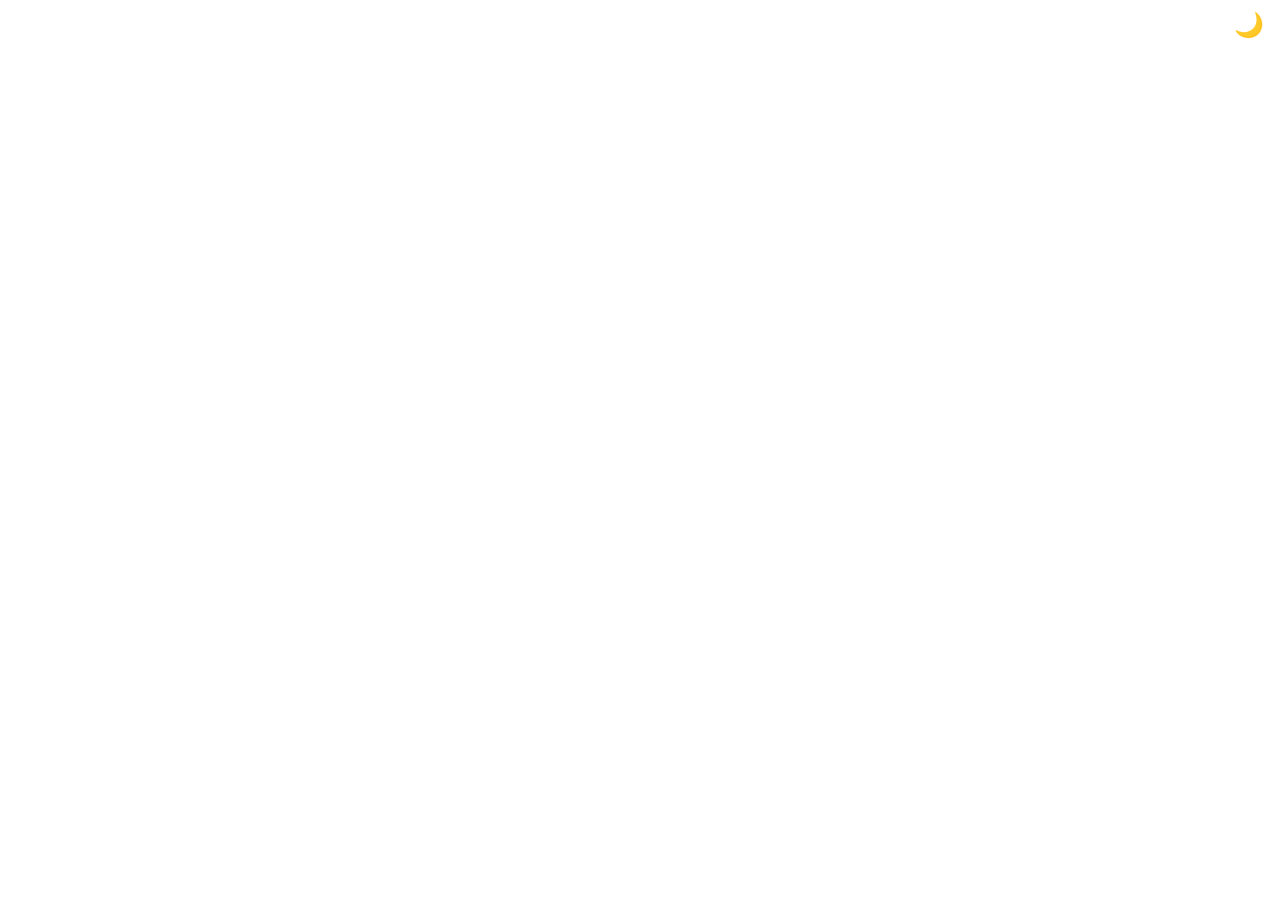
<file: 01-ExpandingCards/index.html>
<!DOCTYPE html>
<html lang="en">

<head>
    <meta charset="UTF-8" />
    <meta name="viewport" content="width=device-width, initial-scale=1.0" />
    <link rel="stylesheet" href="style.css" />
    <title>Expanding Cards</title>
</head>

<body>
    <nav class="navbar">
        <button id="darkModeToggle">🌙</button>
    </nav>
    <div class="container">
        <div class="panel active"
            style="background-image: url('https://images.unsplash.com/photo-1558979158-65a1eaa08691?ixlib=rb-1.2.1&ixid=eyJhcHBfaWQiOjEyMDd9&auto=format&fit=crop&w=1350&q=80')">
            <h3>Explore The World</h3>
        </div>
        <div class="panel"
            style="background-image: url('https://images.unsplash.com/photo-1572276596237-5db2c3e16c5d?ixlib=rb-1.2.1&ixid=eyJhcHBfaWQiOjEyMDd9&auto=format&fit=crop&w=1350&q=80')">
            <h3>Wild Forest</h3>
        </div>
        <div class="panel"
            style="background-image: url('https://images.unsplash.com/photo-1507525428034-b723cf961d3e?ixlib=rb-1.2.1&ixid=eyJhcHBfaWQiOjEyMDd9&auto=format&fit=crop&w=1353&q=80')">
            <h3>Sunny Beach</h3>
        </div>
        <div class="panel"
            style="background-image: url('https://images.unsplash.com/photo-1551009175-8a68da93d5f9?ixlib=rb-1.2.1&ixid=eyJhcHBfaWQiOjEyMDd9&auto=format&fit=crop&w=1351&q=80')">
            <h3>City on Winter</h3>
        </div>
        <div class="panel"
            style="background-image: url('https://images.unsplash.com/photo-1549880338-65ddcdfd017b?ixlib=rb-1.2.1&ixid=eyJhcHBfaWQiOjEyMDd9&auto=format&fit=crop&w=1350&q=80')">
            <h3>Mountains - Clouds</h3>
        </div>
    </div>

    <script src="script.js"></script>
</body>

</html>
</file>
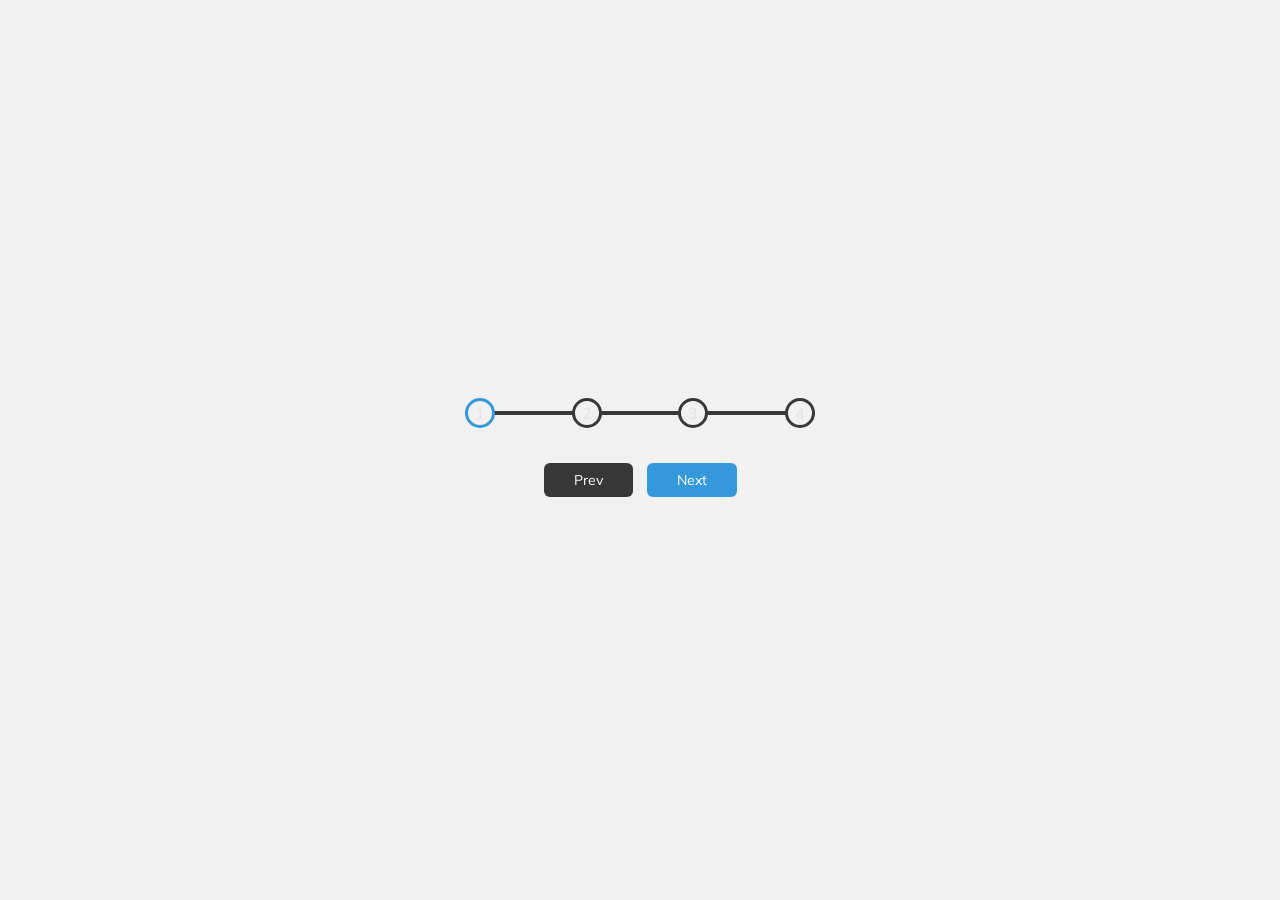
<file: 02-ProgressSteps/index.html>
<!DOCTYPE html>
<html lang="en">

<head>
    <meta charset="UTF-8" />
    <meta name="viewport" content="width=device-width, initial-scale=1.0" />
    <link rel="stylesheet" href="style.css" />
    <title>Progress Steps</title>
</head>

<body>
    <div class="container">
        <div class="progress-container">
            <div class="progress" id="progress"></div>
            <div class="circle active">1</div>
            <div class="circle">2</div>
            <div class="circle">3</div>
            <div class="circle">4</div>
        </div>

        <button class="btn" id="prev" disabled>Prev</button>
        <button class="btn" id="next">Next</button>
    </div>
    <script src="script.js"></script>
</body>

</html>
</file>
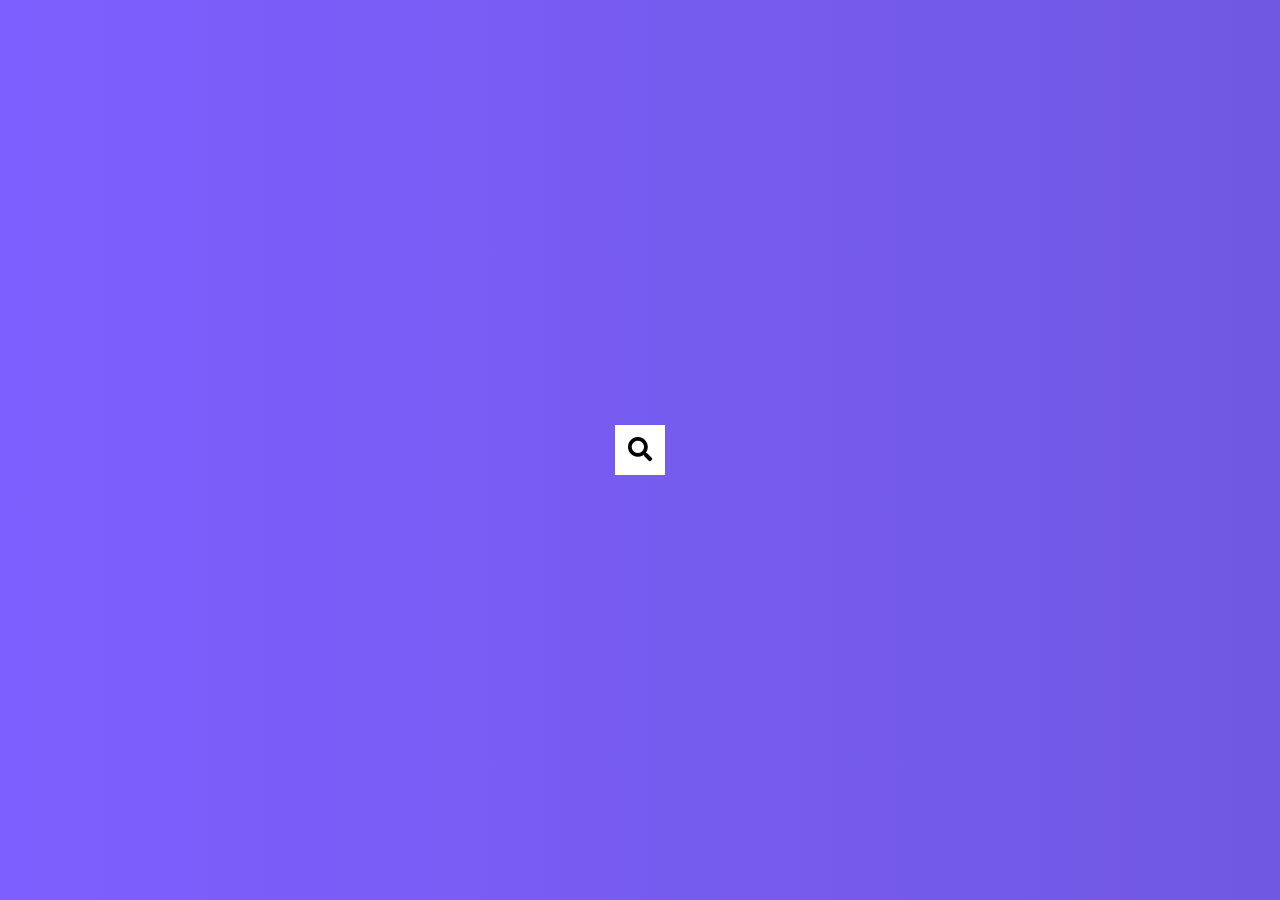
<file: 04-HiddenSearchWidget/index.html>
<!DOCTYPE html>
<html lang="en">

<head>
    <meta charset="UTF-8" />
    <meta name="viewport" content="width=device-width, initial-scale=1.0" />
    <link rel="stylesheet" href="https://cdnjs.cloudflare.com/ajax/libs/font-awesome/5.14.0/css/all.min.css"
        integrity="sha512-1PKOgIY59xJ8Co8+NE6FZ+LOAZKjy+KY8iq0G4B3CyeY6wYHN3yt9PW0XpSriVlkMXe40PTKnXrLnZ9+fkDaog=="
        crossorigin="anonymous" />
    <link rel="stylesheet" href="style.css" />
    <title>Hidden Search</title>
</head>

<body>
    <div class="search">
        <input type="text" class="input" placeholder="Search...">
        <button class="btn">
            <i class="fas fa-search"></i>
        </button>
    </div>
    <script src="script.js"></script>
</body>

</html>
</file>
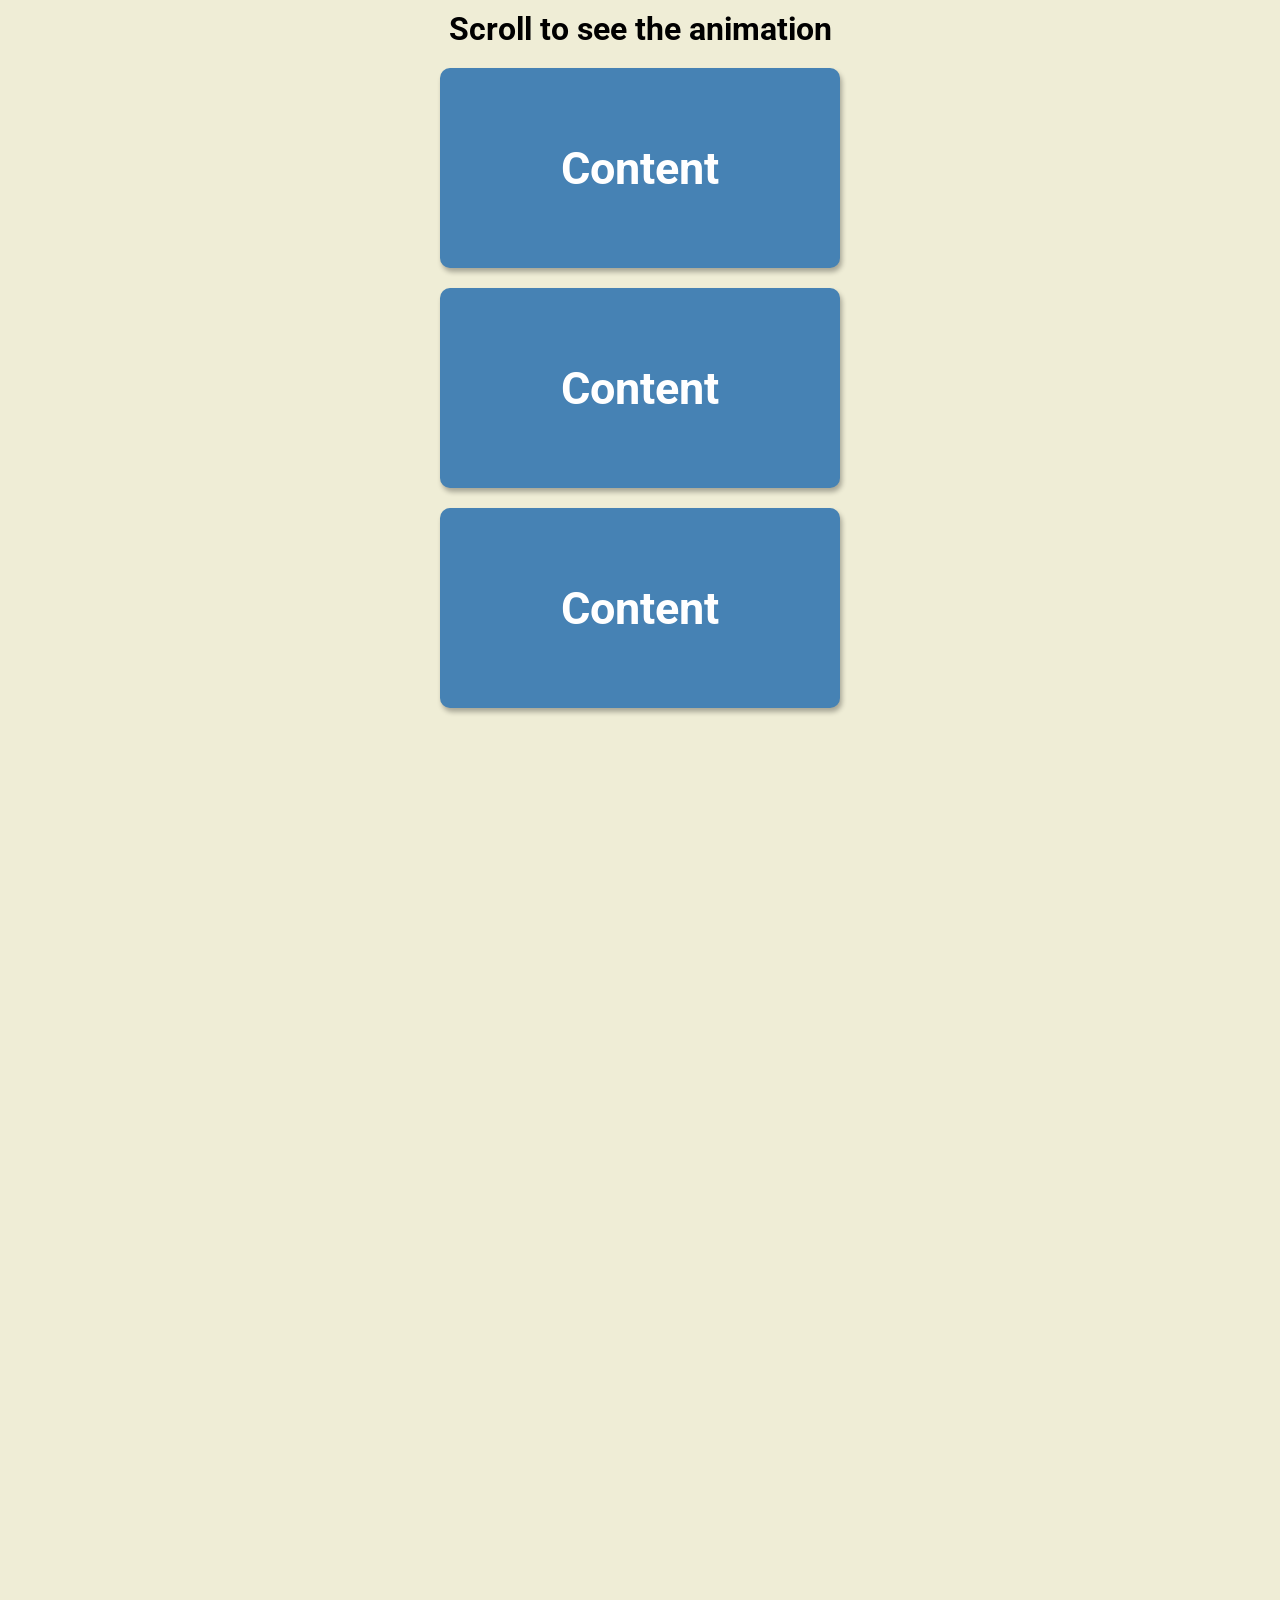
<file: 06-ScrollAnimation/index.html>
<!DOCTYPE html>
<html lang="en">

<head>
    <meta charset="UTF-8" />
    <meta name="viewport" content="width=device-width, initial-scale=1.0" />
    <link rel="stylesheet" href="style.css" />
    <title>Scroll Animation</title>
</head>

<body>
    <h1>Scroll to see the animation</h1>
    <div class="box">
        <h2>Content</h2>
    </div>
    <div class="box">
        <h2>Content</h2>
    </div>
    <div class="box">
        <h2>Content</h2>
    </div>
    <div class="box">
        <h2>Content</h2>
    </div>
    <div class="box">
        <h2>Content</h2>
    </div>
    <div class="box">
        <h2>Content</h2>
    </div>
    <div class="box">
        <h2>Content</h2>
    </div>
    <div class="box">
        <h2>Content</h2>
    </div>
    <div class="box">
        <h2>Content</h2>
    </div>
    <div class="box">
        <h2>Content</h2>
    </div>
    <div class="box">
        <h2>Content</h2>
    </div>
    <div class="box">
        <h2>Content</h2>
    </div>
    <div class="box">
        <h2>Content</h2>
    </div>
    <script src="script.js"></script>
</body>

</html>
</file>
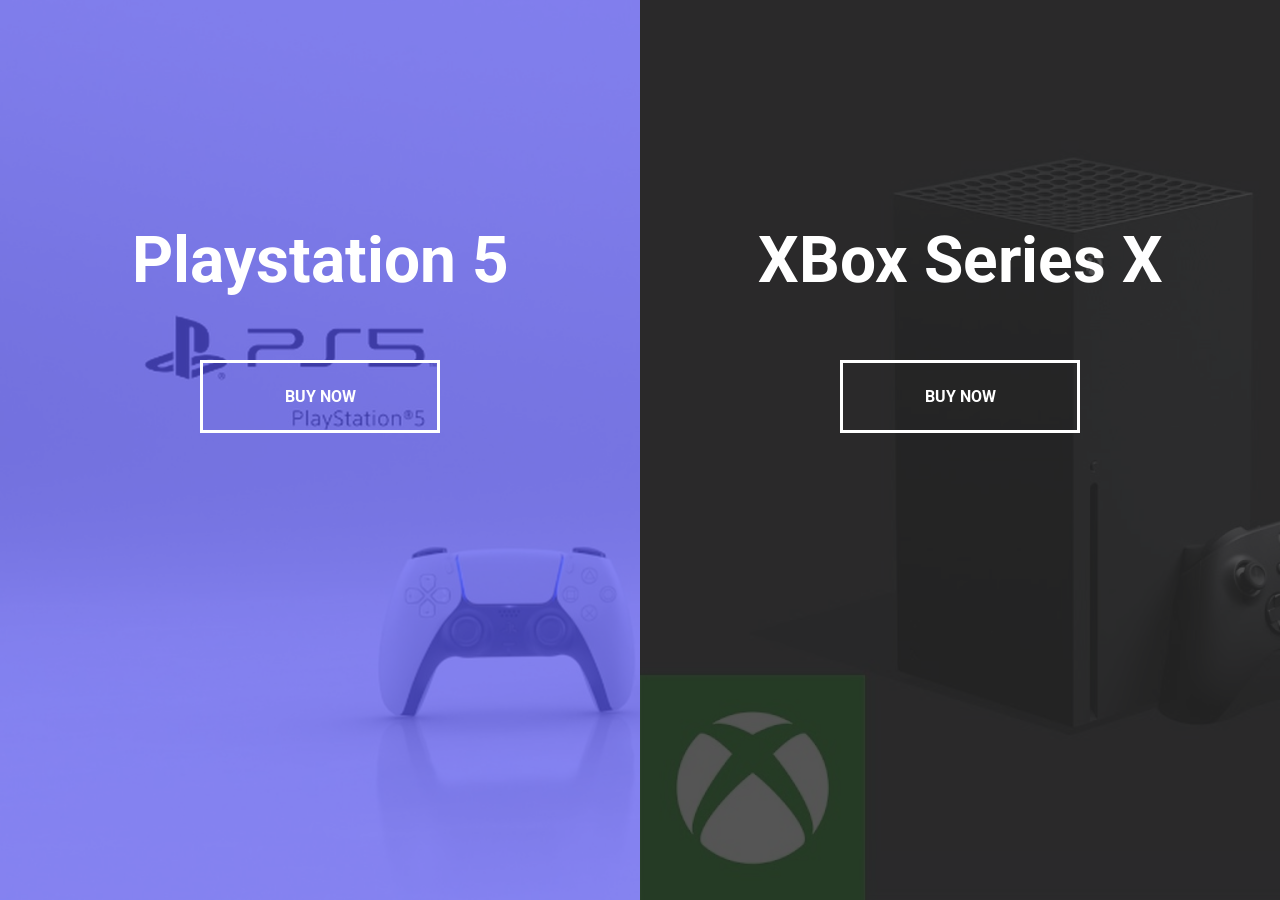
<file: 07-SplitLandingPage/index.html>
<!DOCTYPE html>
<html lang="en">

<head>
    <meta charset="UTF-8" />
    <meta name="viewport" content="width=device-width, initial-scale=1.0" />
    <link rel="stylesheet" href="style.css" />
    <title>Split Landing Page
    </title>
</head>

<body>
    <div class="container">
        <div class="split left">
            <h1>Playstation 5</h1>
            <a href="#" class="btn">Buy Now</a>
        </div>
        <div class="split right">
            <h1>XBox Series X</h1>
            <a href="#" class="btn">Buy Now</a>
        </div>
    </div>

    <script src="script.js"></script>
</body>

</html>
</file>
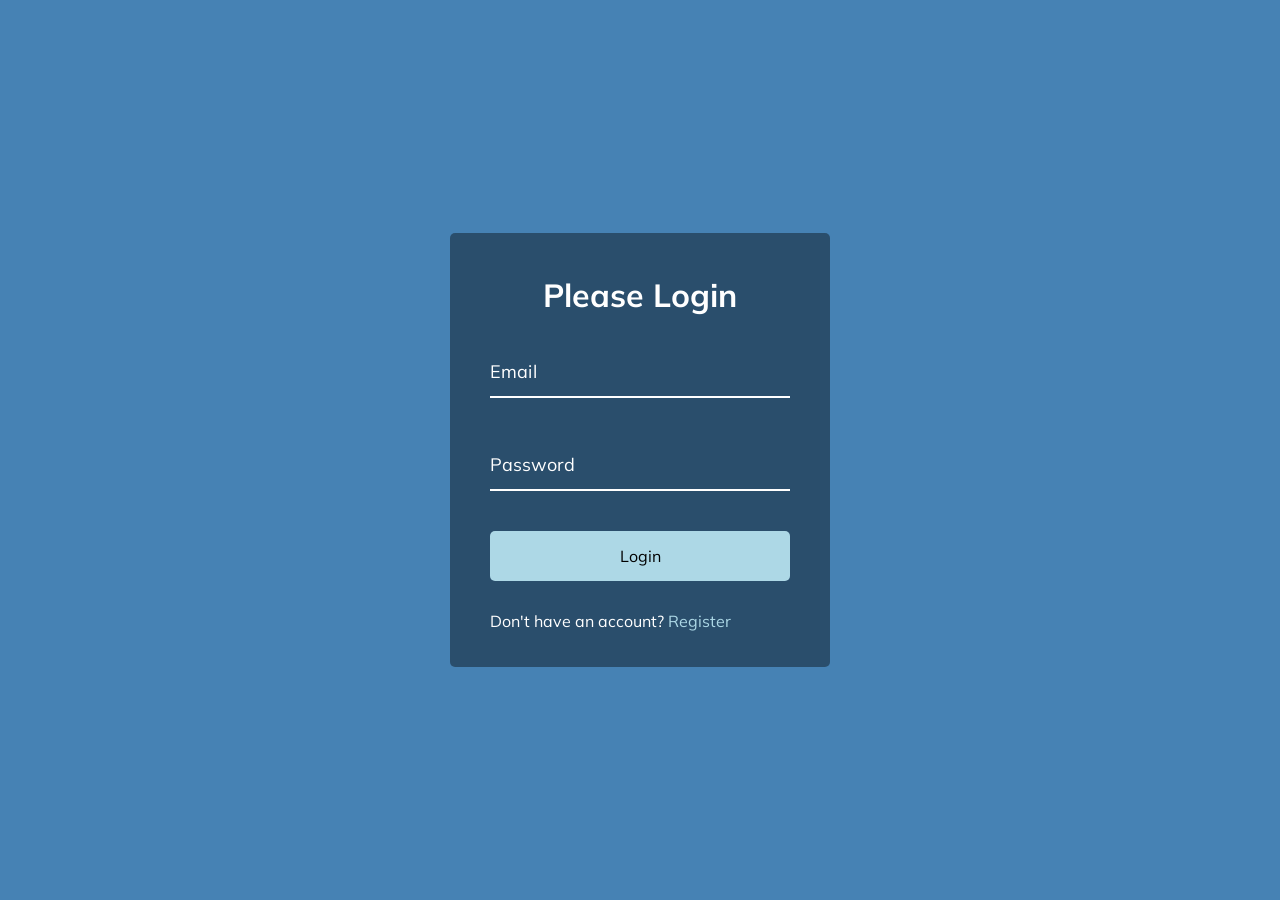
<file: 08-FormWave/index.html>
<!DOCTYPE html>
<html lang="en">

<head>
    <meta charset="UTF-8" />
    <meta name="viewport" content="width=device-width, initial-scale=1.0" />
    <link rel="stylesheet" href="style.css" />
    <title>Form Input Wave</title>
</head>

<body>
    <div class="container">
        <h1>Please Login</h1>
        <form>
            <div class="form-control">
                <input type="text" required>
                <label>Email</label>
                <!-- <label>
            <span style="transition-delay: 0ms">E</span>
              <span style="transition-delay: 50ms">m</span>
              <span style="transition-delay: 100ms">a</span>
              <span style="transition-delay: 150ms">i</span>
              <span style="transition-delay: 200ms">l</span>
        </label> -->
            </div>

            <div class="form-control">
                <input type="password" required>
                <label>Password</label>
            </div>

            <button class="btn">Login</button>

            <p class="text">Don't have an account? <a href="#">Register</a> </p>
        </form>
    </div>
    <script src="script.js"></script>
</body>

</html>
</file>
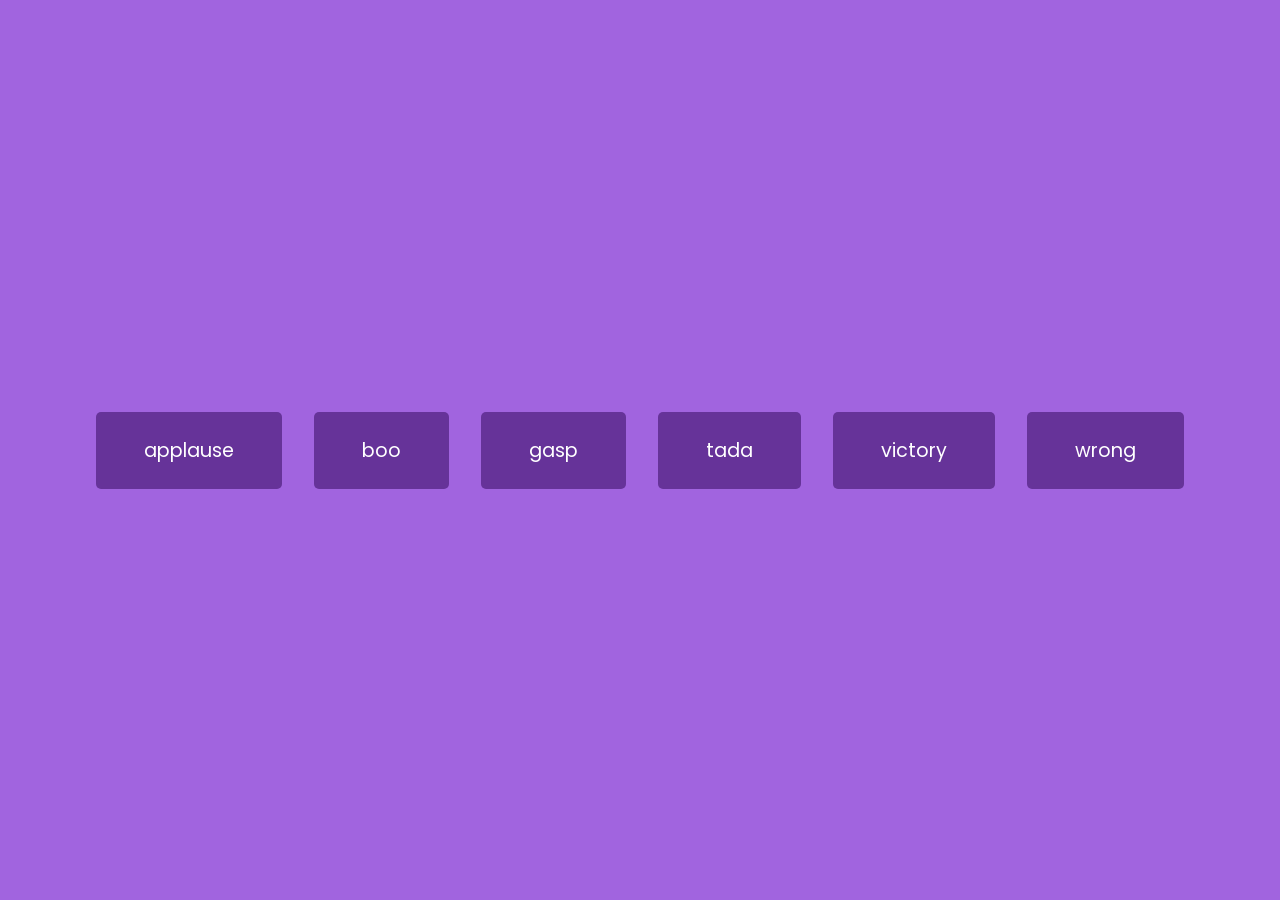
<file: 09-SoundBoard/index.html>
<!DOCTYPE html>
<html lang="en">

<head>
    <meta charset="UTF-8" />
    <meta name="viewport" content="width=device-width, initial-scale=1.0" />
    <link rel="stylesheet" href="style.css" />
    <title>Sound Board</title>
</head>

<body>
    <audio id="applause" src="sounds_applause.mp3"></audio>
    <audio id="boo" src="sounds_boo.mp3"></audio>
    <audio id="gasp" src="sounds_gasp.mp3"></audio>
    <audio id="tada" src="sounds_tada.mp3"></audio>
    <audio id="victory" src="sounds_victory.mp3"></audio>
    <audio id="wrong" src="sounds_wrong.mp3"></audio>

    <div id="buttons"></div>

    <script src="script.js"></script>
</body>

</html>
</file>
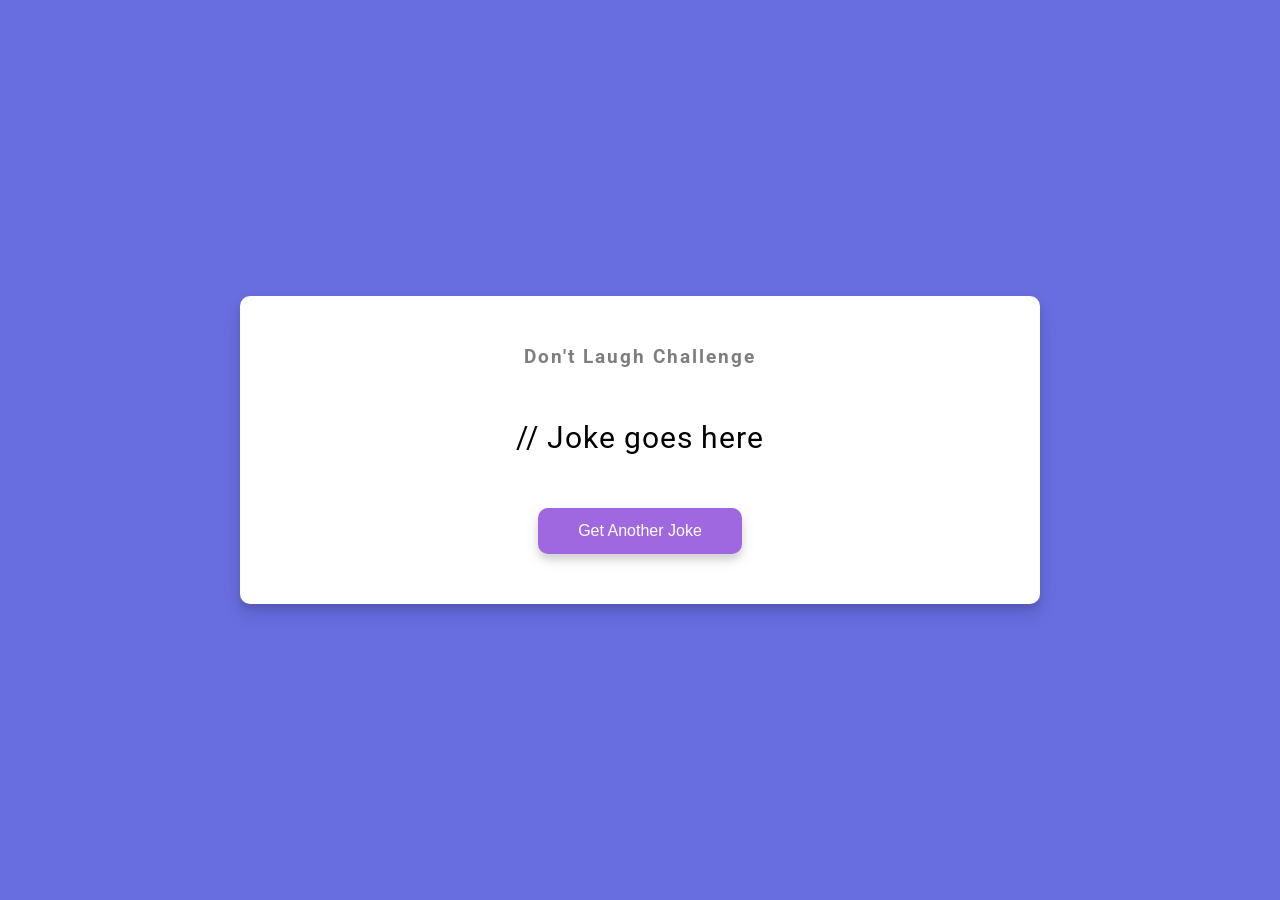
<file: 10-DadJokes/index.html>
<!DOCTYPE html>
<html lang="en">

<head>
    <meta charset="UTF-8" />
    <meta name="viewport" content="width=device-width, initial-scale=1.0" />
    <link rel="stylesheet" href="style.css" />
    <title>Dad Jokes</title>
</head>

<body>
    <div class="container">
        <h3>Don't Laugh Challenge</h3>
        <div id="joke" class="joke">// Joke goes here</div>
        <button id="jokeBtn" class="btn">Get Another Joke</button>
    </div>
    <script src="script.js"></script>
</body>

</html>
</file>
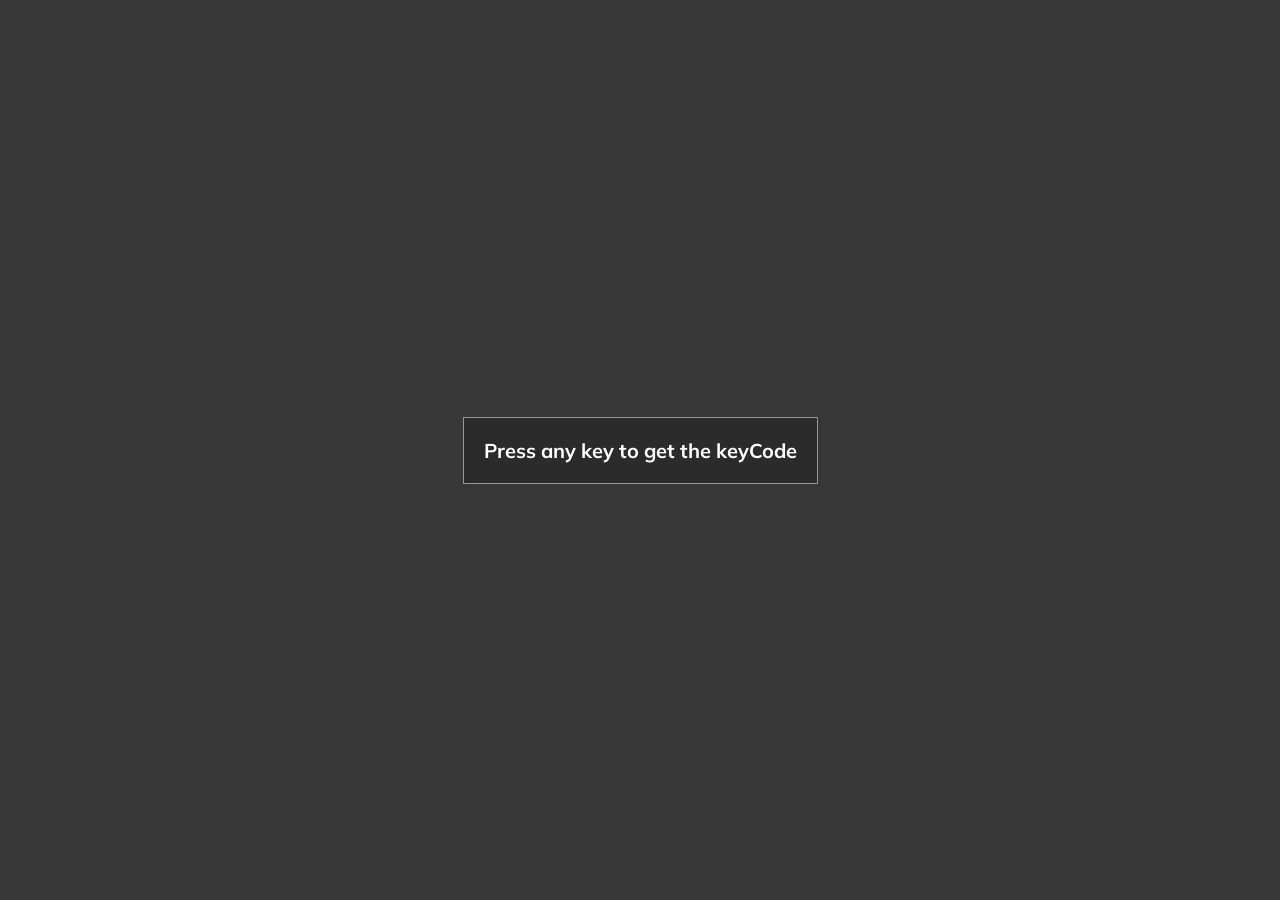
<file: 11-EventKeycodes/index.html>
<!DOCTYPE html>
<html lang="en">

<head>
    <meta charset="UTF-8" />
    <meta name="viewport" content="width=device-width, initial-scale=1.0" />
    <link rel="stylesheet" href="style.css" />
    <title>Event KeyCodes</title>
</head>

<body>
    <div id="insert">
        <div class="key">
            Press any key to get the keyCode
        </div>
    </div>
    <script src="script.js"></script>
</body>

</html>
</file>
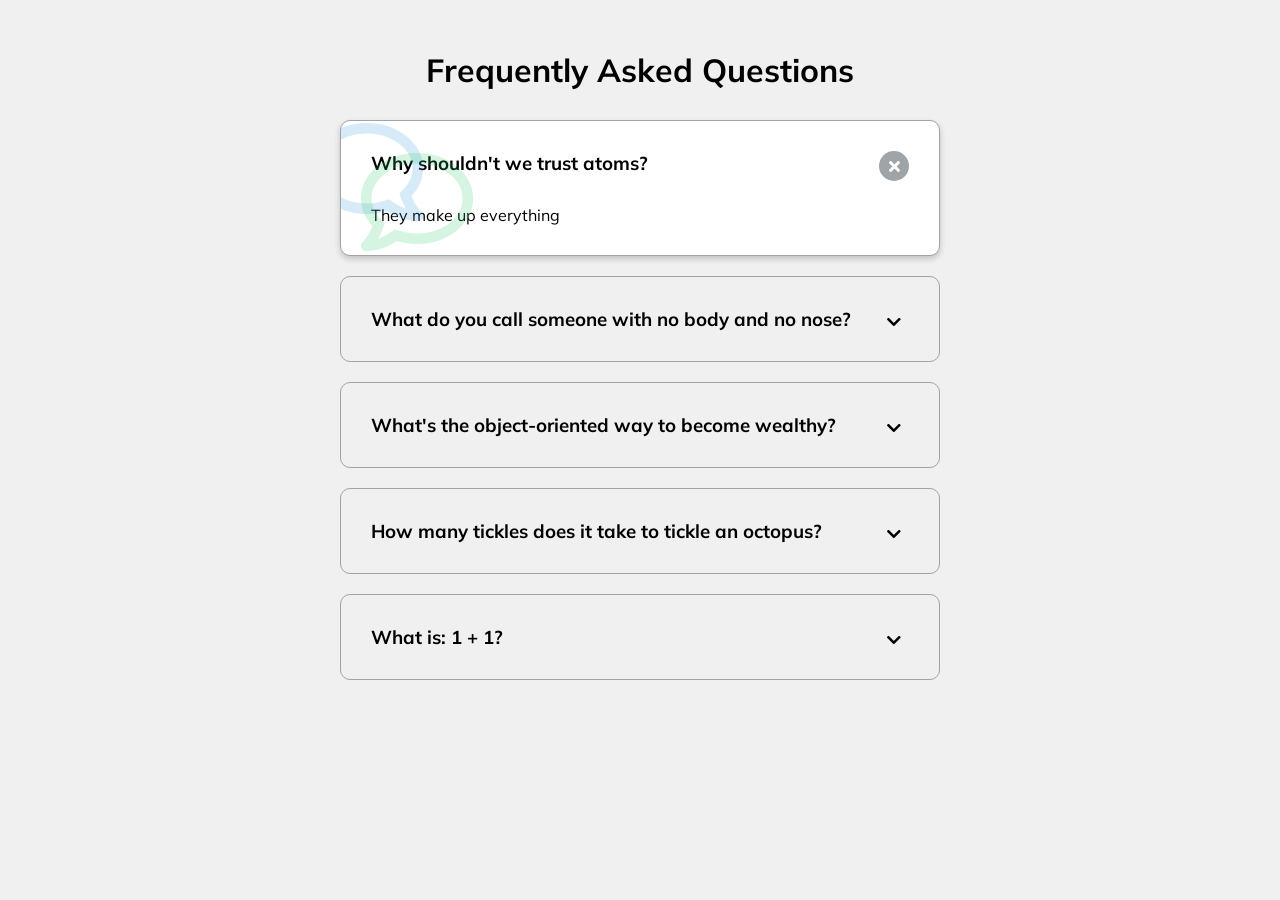
<file: 12-FaqCollapse/index.html>
<!DOCTYPE html>
<html lang="en">

<head>
    <meta charset="UTF-8" />
    <meta name="viewport" content="width=device-width, initial-scale=1.0" />
    <link rel="stylesheet" href="https://cdnjs.cloudflare.com/ajax/libs/font-awesome/5.14.0/css/all.min.css"
        integrity="sha512-1PKOgIY59xJ8Co8+NE6FZ+LOAZKjy+KY8iq0G4B3CyeY6wYHN3yt9PW0XpSriVlkMXe40PTKnXrLnZ9+fkDaog=="
        crossorigin="anonymous" />
    <link rel="stylesheet" href="style.css" />
    <title>FAQ</title>
</head>

<body>
    <h1>Frequently Asked Questions</h1>
    <div class="faq-container">
        <div class="faq active">
            <h3 class="faq-title">
                Why shouldn't we trust atoms?
            </h3>

            <p class="faq-text">
                They make up everything
            </p>

            <button class="faq-toggle">
                <i class="fas fa-chevron-down"></i>
                <i class="fas fa-times"></i>
            </button>
        </div>

        <div class="faq">
            <h3 class="faq-title">
                What do you call someone with no body and no nose?
            </h3>
            <p class="faq-text">
                Nobody knows.
            </p>
            <button class="faq-toggle">
                <i class="fas fa-chevron-down"></i>
                <i class="fas fa-times"></i>
            </button>
        </div>

        <div class="faq">
            <h3 class="faq-title">
                What's the object-oriented way to become wealthy?
            </h3>
            <p class="faq-text">
                Inheritance.
            </p>
            <button class="faq-toggle">
                <i class="fas fa-chevron-down"></i>
                <i class="fas fa-times"></i>
            </button>
        </div>

        <div class="faq">
            <h3 class="faq-title">
                How many tickles does it take to tickle an octopus?
            </h3>
            <p class="faq-text">
                Ten-tickles!
            </p>
            <button class="faq-toggle">
                <i class="fas fa-chevron-down"></i>
                <i class="fas fa-times"></i>
            </button>
        </div>

        <div class="faq">
            <h3 class="faq-title">
                What is: 1 + 1?
            </h3>
            <p class="faq-text">
                Depends on who are you asking.
            </p>
            <button class="faq-toggle">
                <i class="fas fa-chevron-down"></i>
                <i class="fas fa-times"></i>
            </button>
        </div>
    </div>
    <script src="script.js"></script>
</body>

</html>
</file>
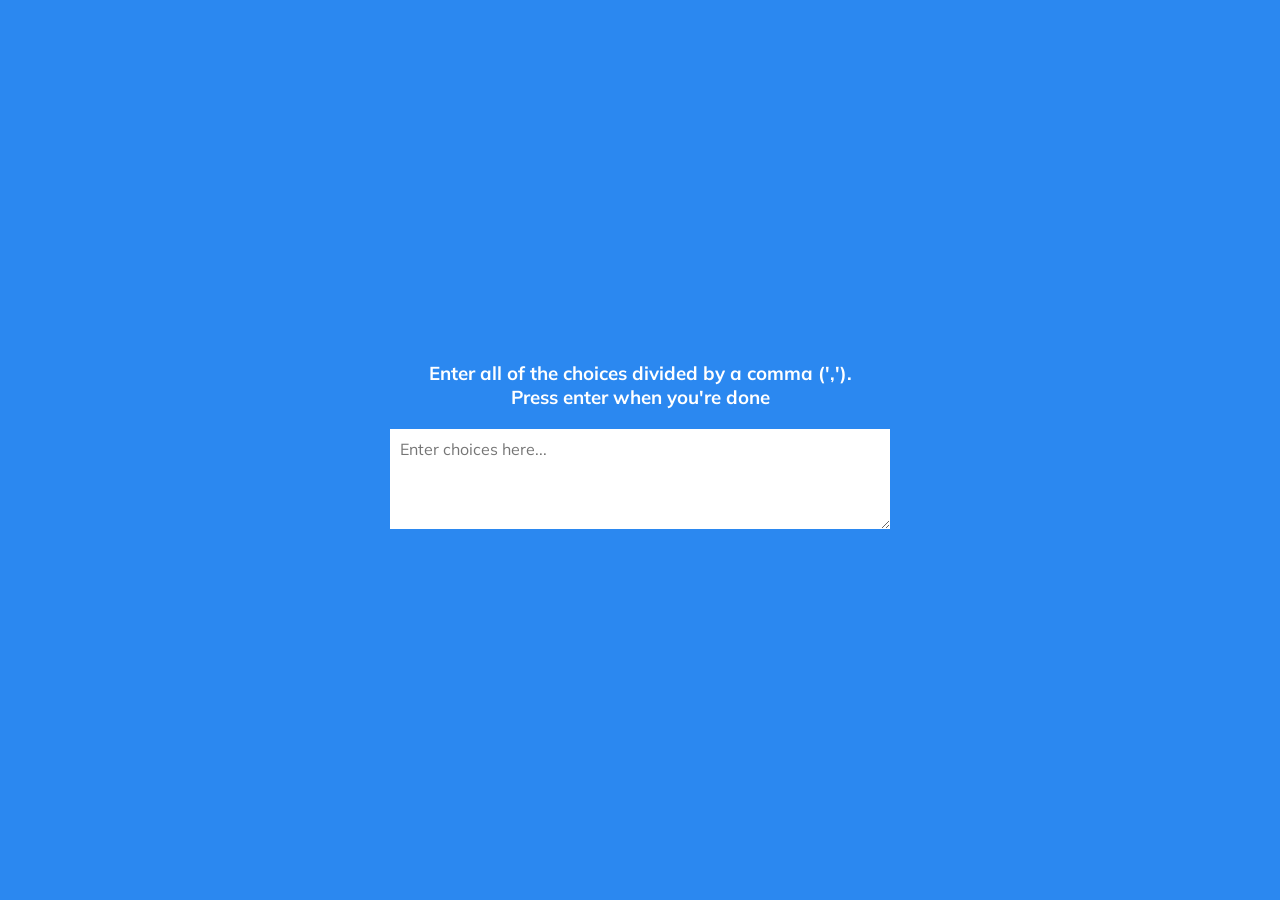
<file: 13-RandomChoicePicker/index.html>
<!DOCTYPE html>
<html lang="en">

<head>
    <meta charset="UTF-8" />
    <meta name="viewport" content="width=device-width, initial-scale=1.0" />
    <link rel="stylesheet" href="style.css" />
    <title>Random Choice Picker</title>
</head>

<body>
    <div class="container">
        <h3>Enter all of the choices divided by a comma (','). <br> Press enter when you're done</h3>
        <textarea placeholder="Enter choices here..." id="textarea"></textarea>

        <div id="tags"></div>
    </div>

    <script src="script.js"></script>
</body>

</html>
</file>
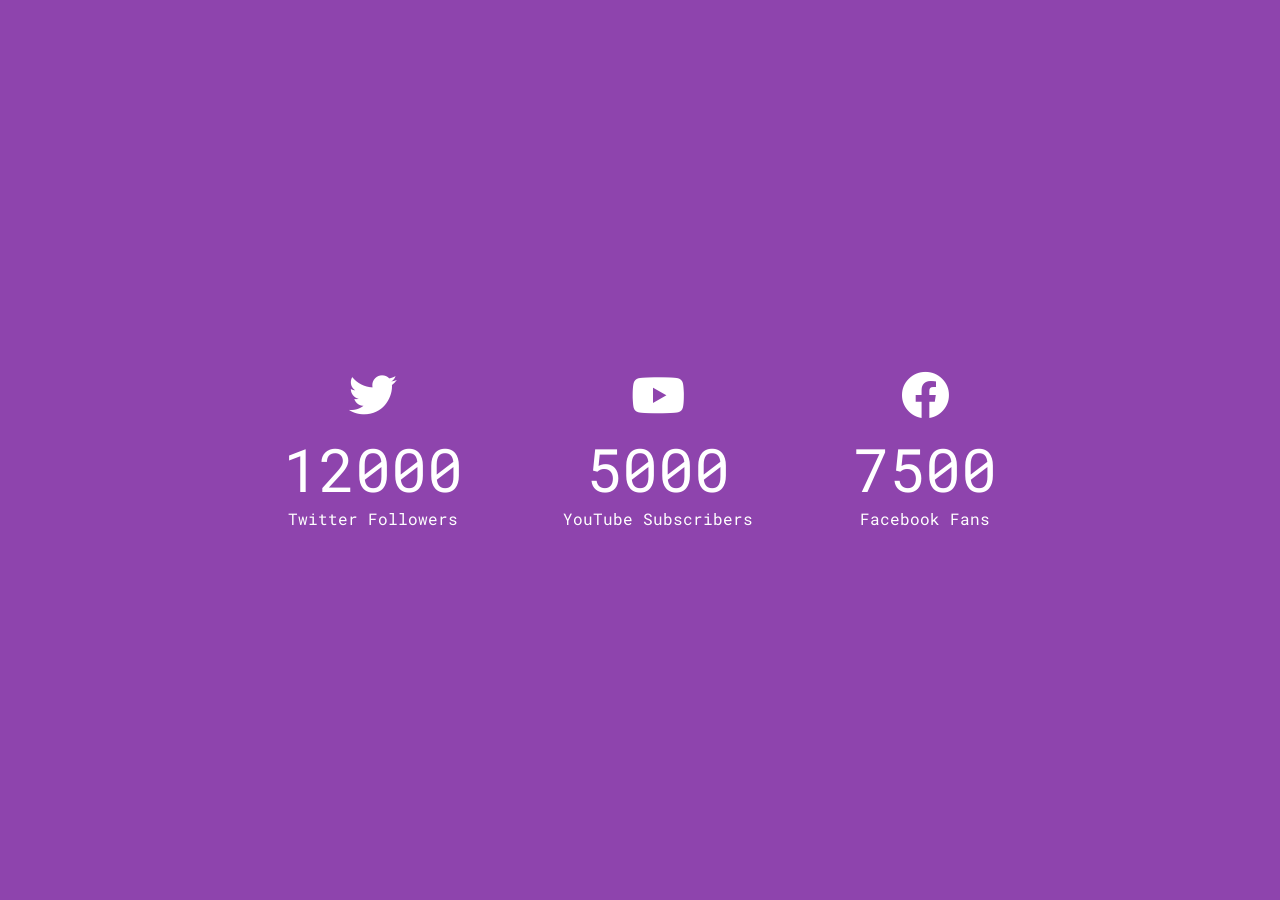
<file: 15-Incrementing Counter/index.html>
<!DOCTYPE html>
<html lang="en">

<head>
    <meta charset="UTF-8" />
    <meta name="viewport" content="width=device-width, initial-scale=1.0" />
    <link rel="stylesheet" href="https://cdnjs.cloudflare.com/ajax/libs/font-awesome/5.14.0/css/all.min.css"
        integrity="sha512-1PKOgIY59xJ8Co8+NE6FZ+LOAZKjy+KY8iq0G4B3CyeY6wYHN3yt9PW0XpSriVlkMXe40PTKnXrLnZ9+fkDaog=="
        crossorigin="anonymous" />
    <link rel="stylesheet" href="style.css" />
    <title>Increment Counter</title>
</head>

<body>
    <div class="counter-container">
        <i class="fab fa-twitter fa-3x"></i>
        <div class="counter" data-target="12000"></div>
        <span>Twitter Followers</span>
    </div>

    <div class="counter-container">
        <i class="fab fa-youtube fa-3x"></i>
        <div class="counter" data-target="5000"></div>
        <span>YouTube Subscribers</span>
    </div>

    <div class="counter-container">
        <i class="fab fa-facebook fa-3x"></i>
        <div class="counter" data-target="7500"></div>
        <span>Facebook Fans</span>
    </div>
    <script src="script.js"></script>
</body>

</html>
</file>
<file: 01-ExpandingCards/style.css>
@import url('https://fonts.googleapis.com/css?family=Muli&display=swap');

* {
    box-sizing: border-box;
}

body {
    font-family: 'Muli', sans-serif;
    display: flex;
    align-items: center;
    justify-content: center;
    height: 100vh;
    overflow: hidden;
    margin: 0;
}

.container {
    display: flex;
    width: 90vw;
}

.panel {
    background-size: cover;
    background-position: center;
    background-repeat: no-repeat;
    height: 80vh;
    border-radius: 50px;
    color: #fff;
    cursor: pointer;
    flex: 0.5;
    margin: 10px;
    position: relative;
    -webkit-transition: all 700ms ease-in;
}

.panel h3 {
    font-size: 24px;
    position: absolute;
    bottom: 20px;
    left: 20px;
    margin: 0;
    opacity: 0;
}

.panel.active {
    flex: 5;
}

.panel.active h3 {
    opacity: 1;
    transition: opacity 0.3s ease-in 0.4s;
}

@media (max-width: 480px) {
    .container {
        width: 100vw;
    }

    .panel:nth-of-type(4),
    .panel:nth-of-type(5) {
        display: none;
    }
}

.navbar {
    position: fixed;
    top: 0;
    width: 100%;
    display: flex;
    justify-content: flex-end;
    padding: 10px;
    z-index: 1000;
}

#darkModeToggle {
    background: none;
    border: none;
    font-size: 24px;
    cursor: pointer;
    outline: none;
}

body.dark-mode {
    background-color: #121212;
    color: #ffffff;
}

body.dark-mode .panel {
    color: #ffffff;
}

body.dark-mode .navbar {
    background-color: #1f1f1f;
}
</file>
<file: 02-ProgressSteps/style.css>
@import url('https://fonts.googleapis.com/css?family=Muli&display=swap');

:root {
  --line-border-fill: #3498db;
  --line-border-empty: #383838;

}

* {
  box-sizing: border-box;
}

body {
  background-color: #f1f1f1;
  font-family: 'Muli', sans-serif;
  display: flex;
  align-items: center;
  justify-content: center;
  height: 100vh;
  overflow: hidden;
  margin: 0;
}

.container {
  text-align: center;
}

.progress-container {
  display: flex;
  justify-content: space-between;
  position: relative;
  margin-bottom: 30px;
  max-width: 100%;
  width: 350px;
}

.progress-container::before {
  content: '';
  background-color: var(--line-border-empty);
  position: absolute;
  top: 50%;
  left: 0;
  transform: translateY(-50%);
  height: 4px;
  width: 100%;
  z-index: -1;
}

.progress {
  background-color: var(--line-border-fill);
  position: absolute;
  top: 50%;
  left: 0;
  transform: translateY(-50%);
  height: 4px;
  width: 0%;
  z-index: -1;
  transition: 0.4s ease;
}

.circle {
  background-color: #f1f1f1;
  color:#e2e2e2;
  border-radius: 50%;
  height: 30px;
  width: 30px;
  display: flex;
  align-items: center;
  justify-content: center;
  border: 3px solid var(--line-border-empty);
  transition: 0.4s ease;
}

.circle.active {
  border-color: var(--line-border-fill);
}

.btn {
  background-color: var(--line-border-fill);
  color: #fff;
  border: 0;
  border-radius: 6px;
  cursor: pointer;
  font-family: inherit;
  padding: 8px 30px;
  margin: 5px;
  font-size: 14px;
}

.btn:active {
  transform: scale(0.98);
}

.btn:focus {
  outline: 0;
}

.btn:disabled {
  background-color: var(--line-border-empty);
  cursor: not-allowed;
}
</file>
<file: 04-HiddenSearchWidget/style.css>
@import url('https://fonts.googleapis.com/css2?family=Roboto:wght@400;700&display=swap');

* {
    box-sizing: border-box;
}

body {
    background-image: linear-gradient(90deg, #7d5fff, #7158e2);
    font-family: 'Roboto', sans-serif;
    display: flex;
    align-items: center;
    justify-content: center;
    height: 100vh;
    overflow: hidden;
    margin: 0;
}

.search {
    position: relative;
    height: 50px;
}

.search .input {
    background-color: #fff;
    border: 0;
    font-size: 18px;
    padding: 15px;
    height: 50px;
    width: 50px;
    transition: width 0.3s ease;
}

.btn {
    background-color: #fff;
    border: 0;
    cursor: pointer;
    font-size: 24px;
    position: absolute;
    top: 0;
    left: 0;
    height: 50px;
    width: 50px;
    transition: transform 0.3s ease;
}

.btn:focus,
.input:focus {
    outline: none;
}

.search.active .input {
    width: 200px;
}

.search.active .btn {
    transform: translateX(198px);
}
</file>
<file: 06-ScrollAnimation/style.css>
@import url('https://fonts.googleapis.com/css2?family=Roboto:wght@400;700&display=swap');

* {
    box-sizing: border-box;
}

body {
    background-color: #efedd6;
    font-family: 'Roboto', sans-serif;
    display: flex;
    flex-direction: column;
    align-items: center;
    justify-content: center;
    margin: 0;
    overflow-x: hidden;
}

h1 {
    margin: 10px;
}

.box {
    background-color: steelblue;
    color: #fff;
    display: flex;
    align-items: center;
    justify-content: center;
    width: 400px;
    height: 200px;
    margin: 10px;
    border-radius: 10px;
    box-shadow: 2px 4px 5px rgba(0, 0, 0, 0.3);
    transform: translateX(400%);
    transition: transform 0.4s ease;
}

.box:nth-of-type(even) {
    transform: translateX(-400%);
}

.box.show {
    transform: translateX(0);
}

.box h2 {
    font-size: 45px;
}
</file>
<file: 07-SplitLandingPage/style.css>
@import url('https://fonts.googleapis.com/css2?family=Roboto:wght@400;700&display=swap');

:root {
    --left-bg-color: rgba(87, 84, 236, 0.7);
    --right-bg-color: rgba(43, 43, 43, 0.8);
    --left-btn-hover-color: rgba(87, 84, 236, 1);
    --right-btn-hover-color: rgba(28, 122, 28, 1);
    --hover-width: 75%;
    --other-width: 25%;
    --speed: 1000ms;
}

* {
    box-sizing: border-box;
}

body {
    font-family: 'Roboto', sans-serif;
    height: 100vh;
    overflow: hidden;
    margin: 0;
}

h1 {
    font-size: 4rem;
    color: #fff;
    position: absolute;
    left: 50%;
    top: 20%;
    transform: translateX(-50%);
    white-space: nowrap;
}

.btn {
    position: absolute;
    display: flex;
    align-items: center;
    justify-content: center;
    left: 50%;
    top: 40%;
    transform: translateX(-50%);
    text-decoration: none;
    color: #fff;
    border: #fff solid 0.2rem;
    font-size: 1rem;
    font-weight: bold;
    text-transform: uppercase;
    width: 15rem;
    padding: 1.5rem;
}

.split.left .btn:hover {
    background-color: var(--left-btn-hover-color);
    border-color: var(--left-btn-hover-color);
}

.split.right .btn:hover {
    background-color: var(--right-btn-hover-color);
    border-color: var(--right-btn-hover-color);
}

.container {
    position: relative;
    width: 100%;
    height: 100%;
    background: #333;
}

.split {
    position: absolute;
    width: 50%;
    height: 100%;
    overflow: hidden;
}

.split.left {
    left: 0;
    background: url('ps.jpg');
    background-repeat: no-repeat;
    background-size: cover;
}

.split.left::before {
    content: '';
    position: absolute;
    width: 100%;
    height: 100%;
    background-color: var(--left-bg-color);
}

.split.right {
    right: 0;
    background: url('xbox.jpg');
    background-repeat: no-repeat;
    background-size: cover;
}

.split.right::before {
    content: '';
    position: absolute;
    width: 100%;
    height: 100%;
    background-color: var(--right-bg-color);
}

.split.right,
.split.left,
.split.right::before,
.split.left::before {
    transition: all var(--speed) ease-in-out;
}

.hover-left .left {
    width: var(--hover-width);
}

.hover-left .right {
    width: var(--other-width);
}

.hover-right .right {
    width: var(--hover-width);
}

.hover-right .left {
    width: var(--other-width);
}

@media (max-width: 800px) {
    h1 {
        font-size: 2rem;
        top: 30%;
    }

    .btn {
        padding: 1.2rem;
        width: 12rem;
    }
}
</file>
<file: 08-FormWave/style.css>
@import url('https://fonts.googleapis.com/css?family=Muli&display=swap');

* {
    box-sizing: border-box;
}

body {
    background-color: steelblue;
    color: #fff;
    font-family: 'Muli', sans-serif;
    display: flex;
    flex-direction: column;
    align-items: center;
    justify-content: center;
    height: 100vh;
    overflow: hidden;
    margin: 0;
}

.container {
    background-color: rgba(0, 0, 0, 0.4);
    padding: 20px 40px;
    border-radius: 5px;
}

.container h1 {
    text-align: center;
    margin-bottom: 30px;
}

.container a {
    text-decoration: none;
    color: lightblue;
}

.btn {
    cursor: pointer;
    display: inline-block;
    width: 100%;
    background: lightblue;
    padding: 15px;
    font-family: inherit;
    font-size: 16px;
    border: 0;
    border-radius: 5px;
}

.btn:focus {
    outline: 0;
}

.btn:active {
    transform: scale(0.98);
}

.text {
    margin-top: 30px;
}

.form-control {
    position: relative;
    margin: 20px 0 40px;
    width: 300px;
}

.form-control input {
    background-color: transparent;
    border: 0;
    border-bottom: 2px #fff solid;
    display: block;
    width: 100%;
    padding: 15px 0;
    font-size: 18px;
    color: #fff;
    position: relative;
    z-index: 100;
}

.form-control input:focus,
.form-control input:valid {
    outline: 0;
    border-bottom-color: lightblue;
}

.form-control label {
    position: absolute;
    top: 15px;
    left: 0;
    pointer-events: none;
}

.form-control label span {
    display: inline-block;
    font-size: 18px;
    min-width: 5px;
    transition: 0.3s cubic-bezier(0.68, -0.55, 0.265, 1.55);
}

.form-control input:focus~label span,
.form-control input:valid~label span {
    color: lightblue;
    transform: translateY(-30px);
}
</file>
<file: 09-SoundBoard/style.css>
@import url('https://fonts.googleapis.com/css2?family=Poppins:wght@200;400&display=swap');

* {
    box-sizing: border-box;
}

body {
    background-color: rgb(161, 100, 223);
    font-family: 'Poppins', sans-serif;
    display: flex;
    flex-wrap: wrap;
    align-items: center;
    justify-content: center;
    text-align: center;
    height: 100vh;
    overflow: hidden;
    margin: 0;
}

.btn {
    background-color: rebeccapurple;
    border-radius: 5px;
    border: none;
    color: #fff;
    margin: 1rem;
    padding: 1.5rem 3rem;
    font-size: 1.2rem;
    font-family: inherit;
    cursor: pointer;
}

.btn:hover {
    opacity: 0.9;
}

.btn:focus {
    outline: none;
}
</file>
<file: 10-DadJokes/style.css>
@import url('https://fonts.googleapis.com/css2?family=Roboto:wght@400;700&display=swap');

* {
    box-sizing: border-box;
}

body {
    background-color: #686de0;
    font-family: 'Roboto', sans-serif;
    display: flex;
    flex-direction: column;
    align-items: center;
    justify-content: center;
    height: 100vh;
    overflow: hidden;
    margin: 0;
    padding: 20px;
}

.container {
    background-color: #fff;
    border-radius: 10px;
    box-shadow: 0 10px 20px rgba(0, 0, 0, 0.1), 0 6px 6px rgba(0, 0, 0, 0.1);
    padding: 50px 20px;
    text-align: center;
    max-width: 100%;
    width: 800px;
}

h3 {
    margin: 0;
    opacity: 0.5;
    letter-spacing: 2px;
}

.joke {
    font-size: 30px;
    letter-spacing: 1px;
    line-height: 40px;
    margin: 50px auto;
    max-width: 600px;
}

.btn {
    background-color: #9f68e0;
    color: #fff;
    border: 0;
    border-radius: 10px;
    box-shadow: 0 5px 15px rgba(0, 0, 0, 0.1), 0 6px 6px rgba(0, 0, 0, 0.1);
    padding: 14px 40px;
    font-size: 16px;
    cursor: pointer;
}

.btn:active {
    transform: scale(0.98);
}

.btn:focus {
    outline: 0;
}
</file>
<file: 11-EventKeycodes/style.css>
@import url('https://fonts.googleapis.com/css?family=Muli&display=swap');

* {
    box-sizing: border-box;

}

body {
    background-color: #383838;
    font-family: 'Muli', sans-serif;
    display: flex;
    align-items: center;
    justify-content: center;
    text-align: center;
    height: 100vh;
    overflow: hidden;
    margin: 0;
}

.key {
    border: 1px solid #999999;
    background-color: #2B2B2B;
    box-shadow: 1px 1px 3px rgba(0, 0, 0, 0.1);
    display: inline-flex;
    align-items: center;
    font-size: 20px;
    font-weight: bold;
    padding: 20px;
    flex-direction: column;
    margin: 10px;
    min-width: 150px;
    color: white;
    position: relative;
}

.key small {
    position: absolute;
    top: -24px;
    left: 0;
    text-align: center;
    width: 100%;
    color: #c4c4c4;
    font-size: 14px;
}
</file>
<file: 12-FaqCollapse/style.css>
@import url('https://fonts.googleapis.com/css?family=Muli&display=swap');

* {
    box-sizing: border-box;
}

body {
    font-family: 'Muli', sans-serif;
    background-color: #f0f0f0;
}

h1 {
    margin: 50px 0 30px;
    text-align: center;
}

.faq-container {
    max-width: 600px;
    margin: 0 auto;
}

.faq {
    background-color: transparent;
    border: 1px solid #9fa4a8;
    border-radius: 10px;
    margin: 20px 0;
    padding: 30px;
    position: relative;
    overflow: hidden;
    transition: 0.3s ease;
}

.faq.active {
    background-color: #fff;
    box-shadow: 0 3px 6px rgba(0, 0, 0, 0.1), 0 3px 6px rgba(0, 0, 0, 0.1);
}

.faq.active::before,
.faq.active::after {
    content: '\f075';
    font-family: 'Font Awesome 5 Free';
    color: #2ecc71;
    font-size: 7rem;
    position: absolute;
    opacity: 0.2;
    top: 20px;
    left: 20px;
    z-index: 0;
}

.faq.active::before {
    color: #3498db;
    top: -10px;
    left: -30px;
    transform: rotateY(180deg);
}

.faq-title {
    margin: 0 35px 0 0;
}

.faq-text {
    display: none;
    margin: 30px 0 0;
}

.faq.active .faq-text {
    display: block;
}

.faq-toggle {
    background-color: transparent;
    border: 0;
    border-radius: 50%;
    cursor: pointer;
    display: flex;
    align-items: center;
    justify-content: center;
    font-size: 16px;
    padding: 0;
    position: absolute;
    top: 30px;
    right: 30px;
    height: 30px;
    width: 30px;
}

.faq-toggle:focus {
    outline: 0;
}

.faq-toggle .fa-times {
    display: none;
}

.faq.active .faq-toggle .fa-times {
    color: #fff;
    display: block;
}

.faq.active .faq-toggle .fa-chevron-down {
    display: none;
}

.faq.active .faq-toggle {
    background-color: #9fa4a8;
}
</file>
<file: 13-RandomChoicePicker/style.css>
@import url('https://fonts.googleapis.com/css?family=Muli&display=swap');

* {
    box-sizing: border-box;
}

body {
    background-color: #2b88f0;
    font-family: 'Muli', sans-serif;
    display: flex;
    flex-direction: column;
    align-items: center;
    justify-content: center;
    height: 100vh;
    overflow: hidden;
    margin: 0;
}

h3 {
    color: #fff;
    margin: 10px 0 20px;
    text-align: center;
}

.container {
    width: 500px;
}

textarea {
    border: none;
    display: block;
    width: 100%;
    height: 100px;
    font-family: inherit;
    padding: 10px;
    margin: 0 0 20px;
    font-size: 16px;
}

textarea:focus {
    outline: none;
}

.tag {
    background-color: #f0932b;
    color: #fff;
    border-radius: 50px;
    padding: 10px 20px;
    margin: 0 5px 10px 0;
    font-size: 14px;
    display: inline-block;
}

.tag.highlight {
    background-color: #273c75;
}
</file>
<file: 15-Incrementing Counter/style.css>
@import url('https://fonts.googleapis.com/css?family=Roboto+Mono&display=swap');

* {
    box-sizing: border-box;
}

body {
    background-color: #8e44ad;
    color: #fff;
    font-family: 'Roboto Mono', sans-serif;
    display: flex;
    align-items: center;
    justify-content: center;
    height: 100vh;
    overflow: hidden;
    margin: 0;
}

.counter-container {
    display: flex;
    flex-direction: column;
    justify-content: center;
    text-align: center;
    margin: 30px 50px;
}

.counter {
    font-size: 60px;
    margin-top: 10px;
}

@media (max-width: 580px) {
    body {
        flex-direction: column;
    }
}
</file>
